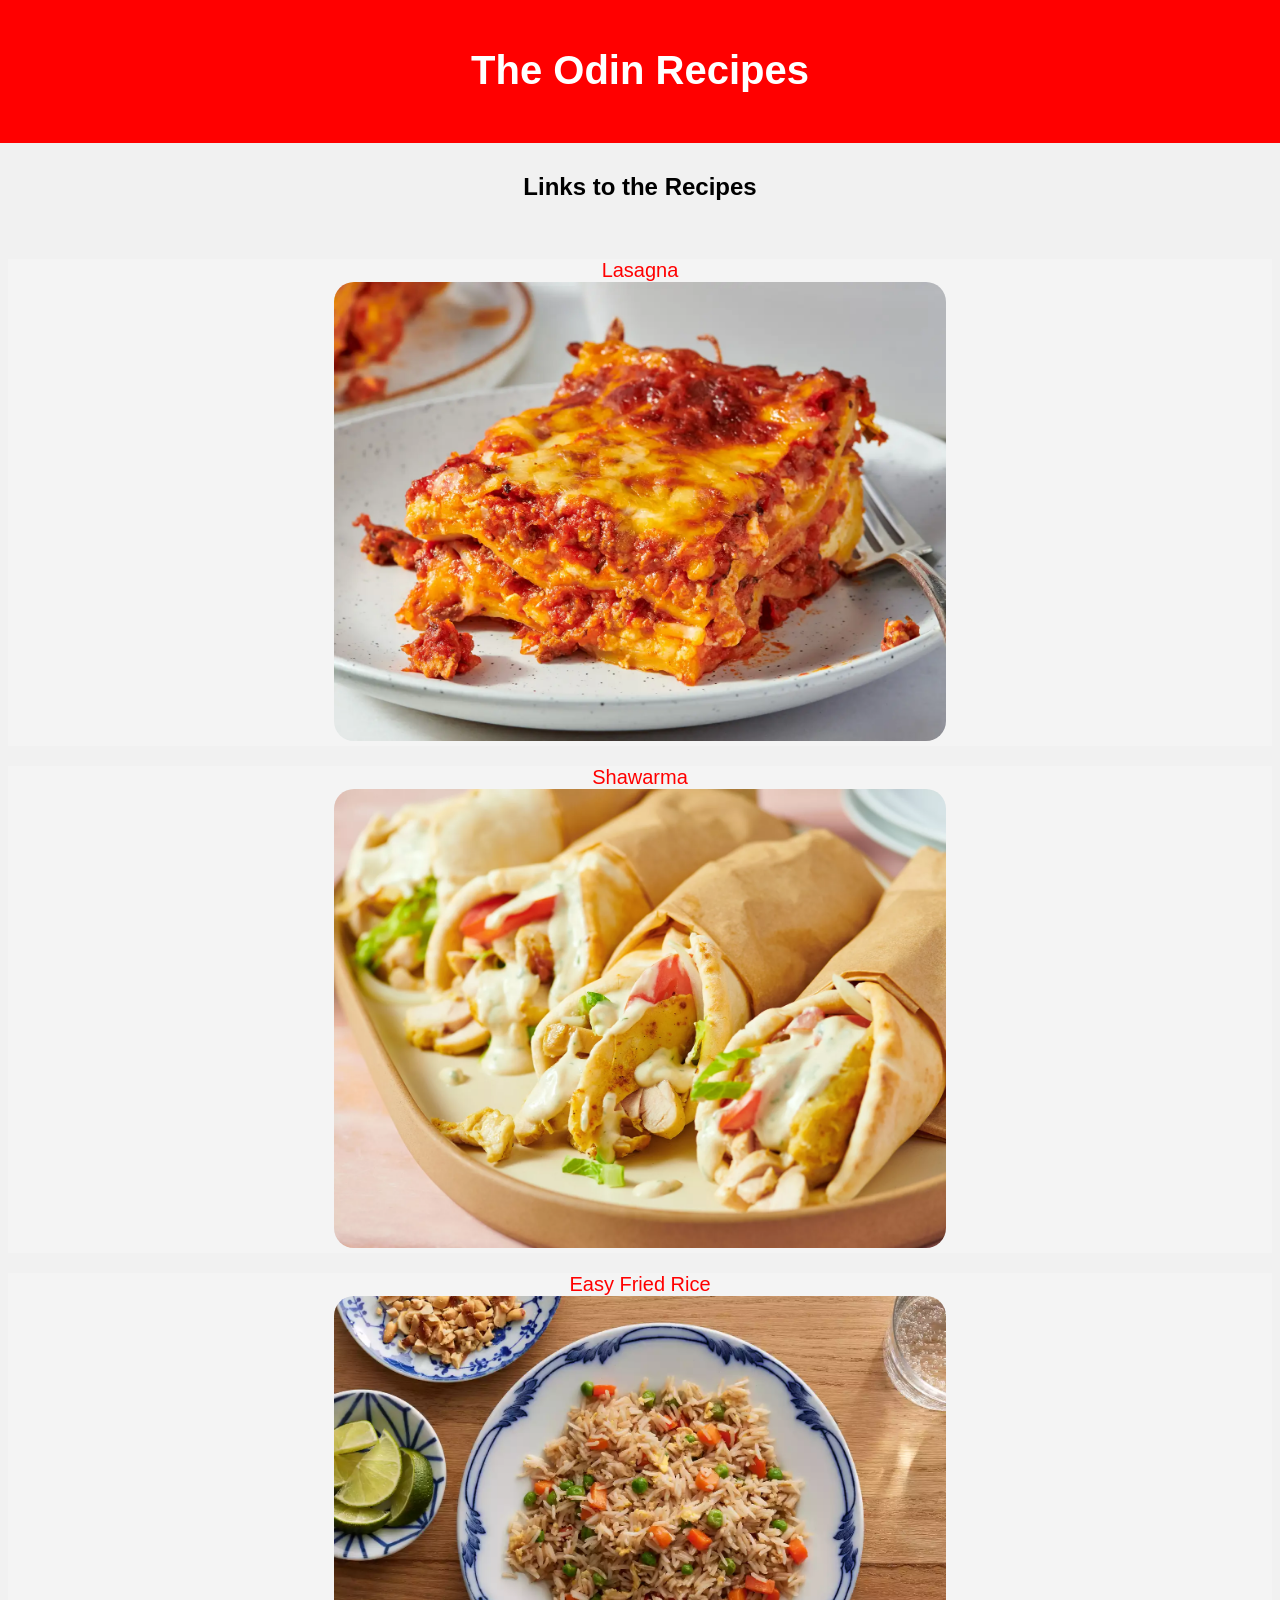
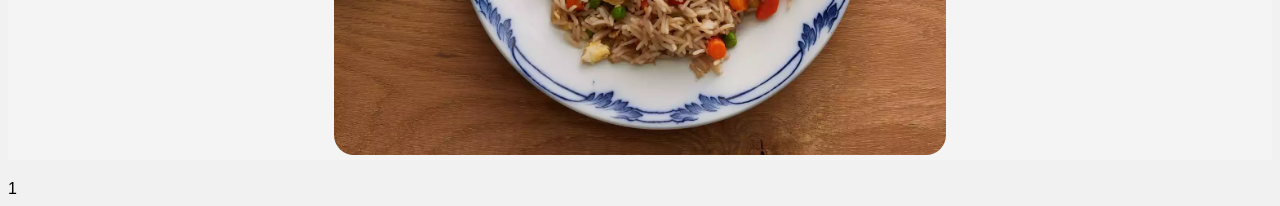
<file: Project:Recipes/index.html>
<!doctype html>
<html lang="en">

<head>
  <meta charset="UTF-8" />
  <meta name="viewport" content="width=device-width, initial-scale=1.0" />
  <title>Recipes</title>
  <link rel="stylesheet" href="/Project:Recipes/style.css" />
</head>

<body>
  <h1>The Odin Recipes</h1>
  <h2>Links to the Recipes</h2>
  <ul>
    <div class="Recipes" id="lasagna">
      <li><a href="lasagna.html">Lasagna</a></li>
      <a href="lasagna.html"><img src="./Lasagna/10.png" alt="image of lasagna"></a>
    </div>
    <div class="Recipes" id="shawarma">
      <li><a href="shawarma.html">Shawarma</a></li>
      <a href="shawarma.html"><img src="./Shawarma/7.png" alt="shawarma"></a>
    </div>
    <div class="Recipes" id="friedrice">
      <li><a href="friedrice.html">Easy Fried Rice</a></li>
      <a href="friedrice.html"><img src="./Fried Rice/5.png" alt=""></a>
    </div>
  </ul>
</body>

1

</html>
</file>
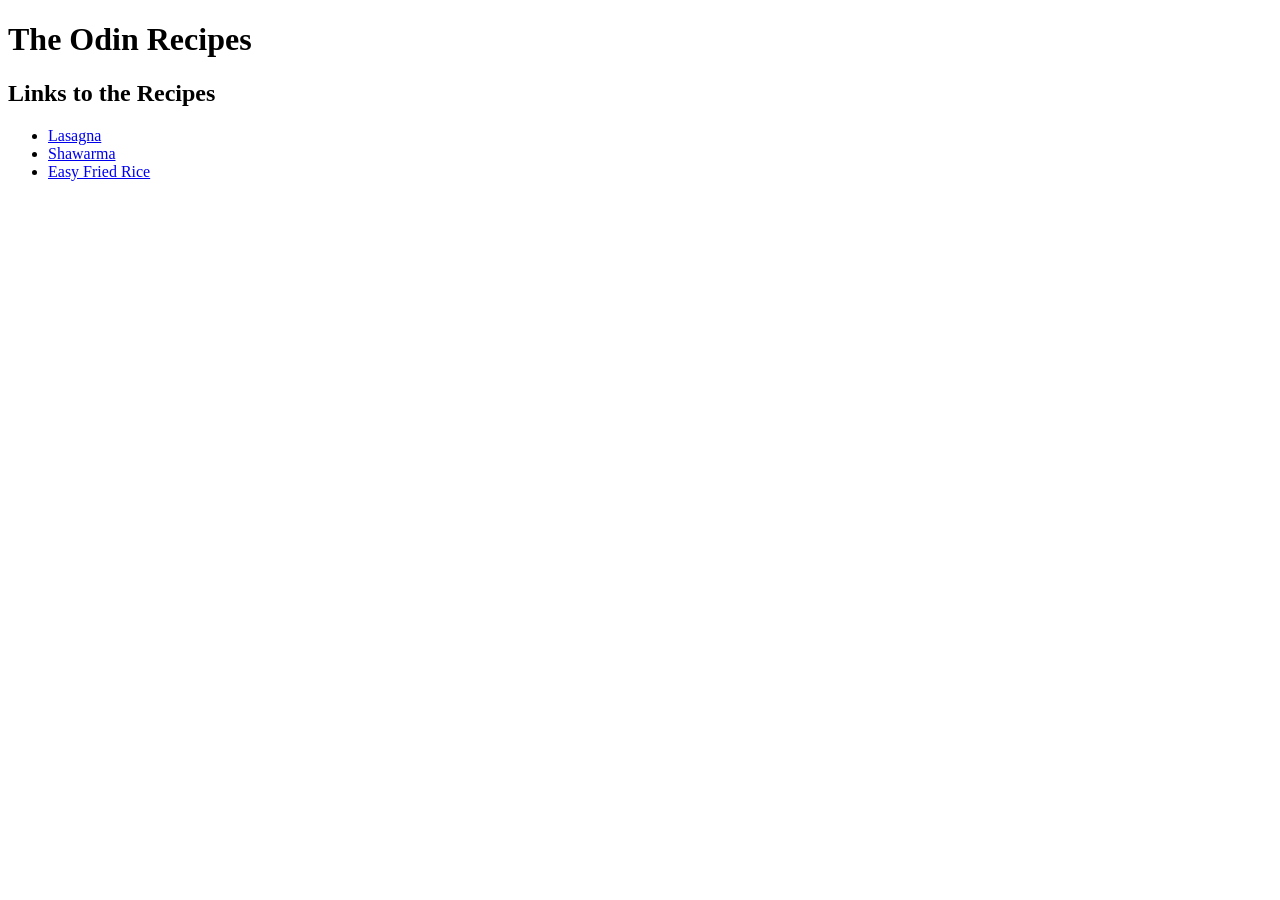
<file: Project-1/Project:Recipes/index.html>
<!doctype html>
<html lang="en">
  <head>
    <meta charset="UTF-8" />
    <meta name="viewport" content="width=device-width, initial-scale=1.0" />
    <title>Recipes</title>
  </head>
  <body>
    <h1>The Odin Recipes</h1>
    <h2>Links to the Recipes</h2>
    <ul>
      <li><a href="lasagna.html">Lasagna</a></li>
      <li><a href="shawarma.html">Shawarma</a></li>
      <li><a href="friedrice.html">Easy Fried Rice</a></li>
    </ul>
  </body>
</html>
</file>
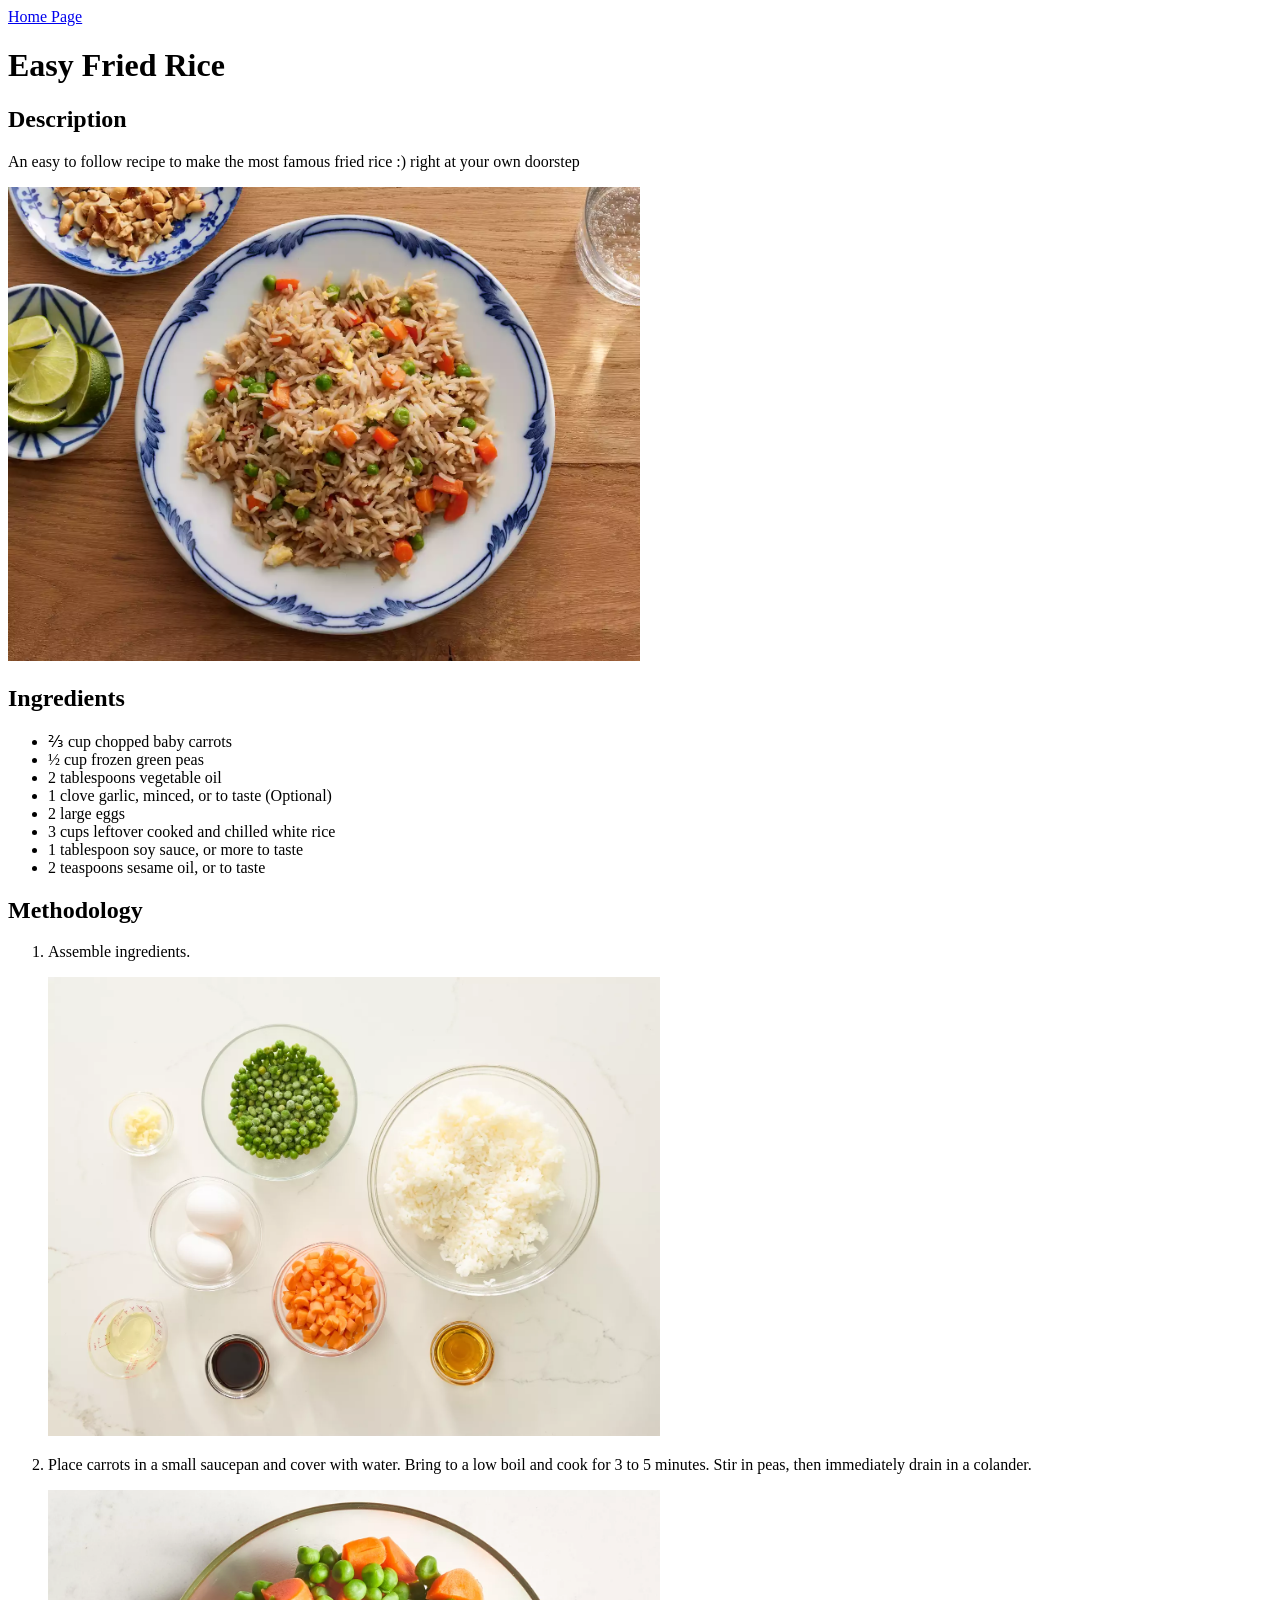
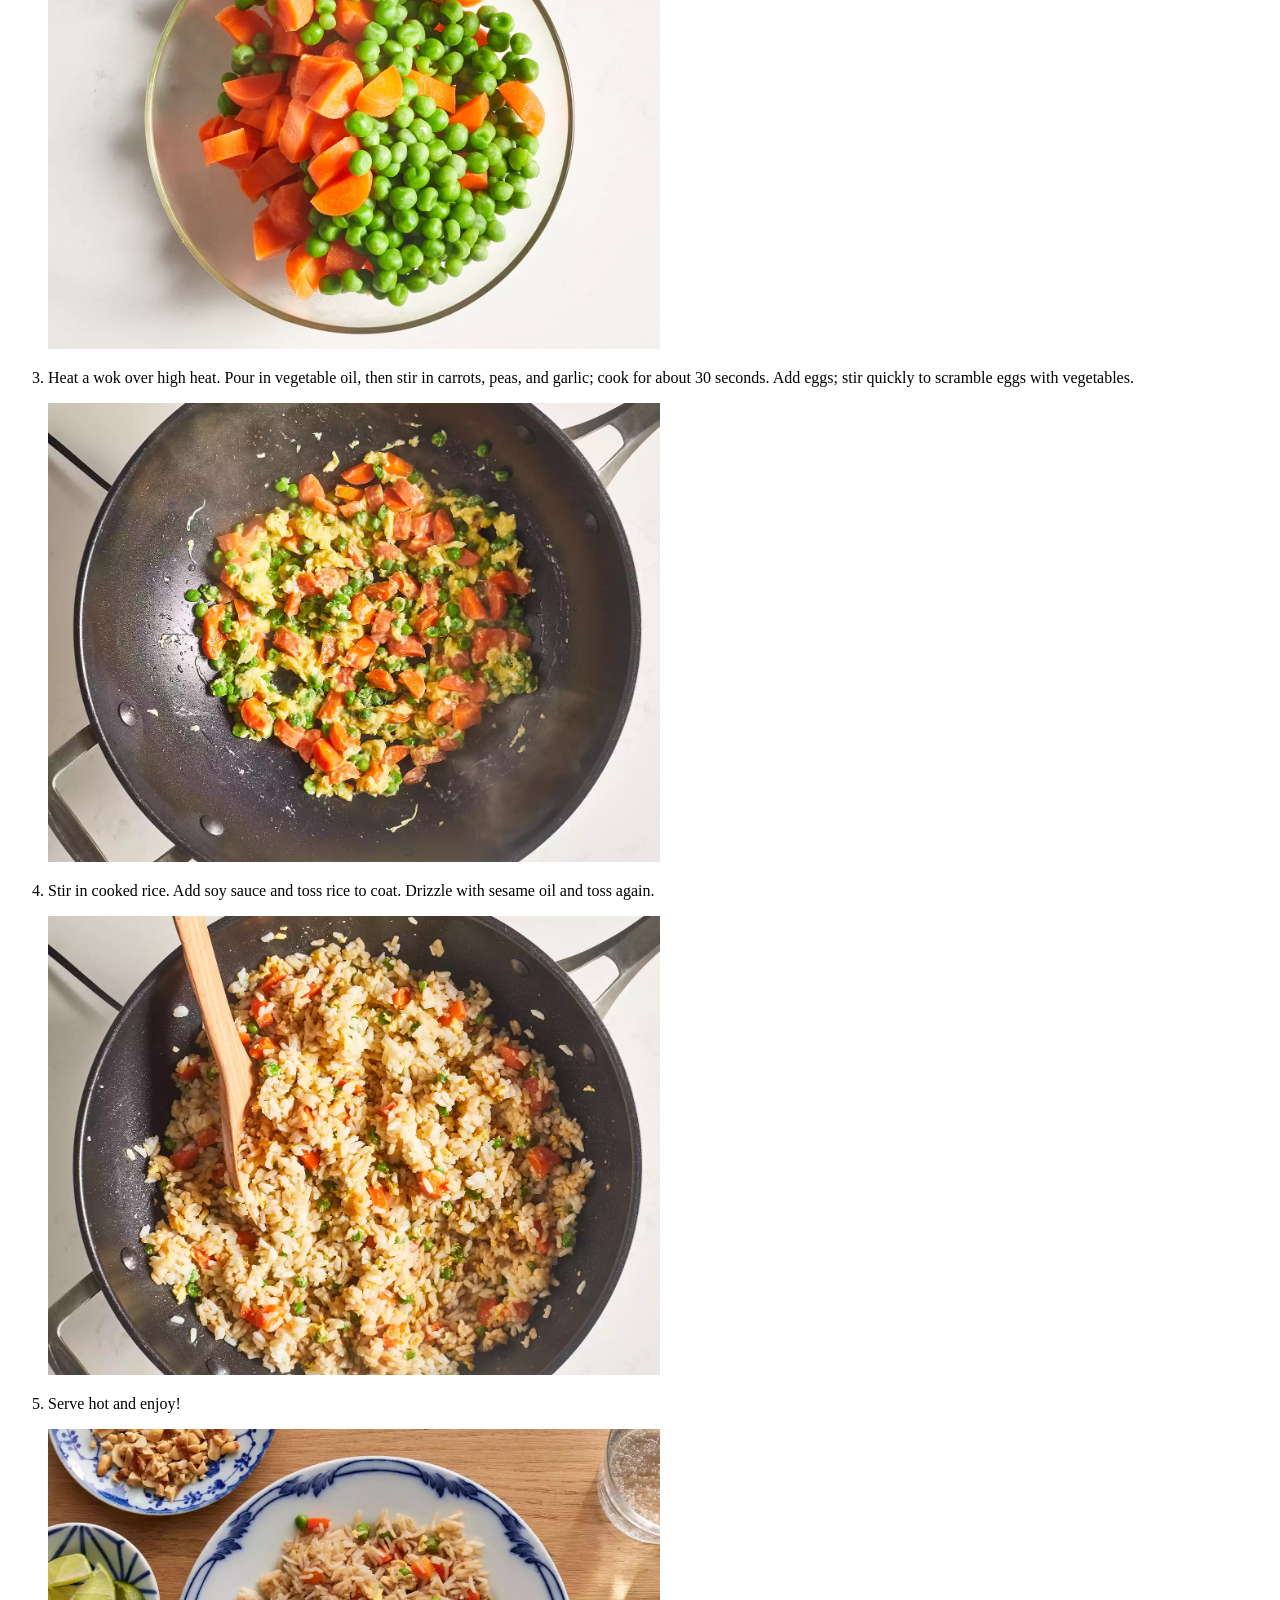
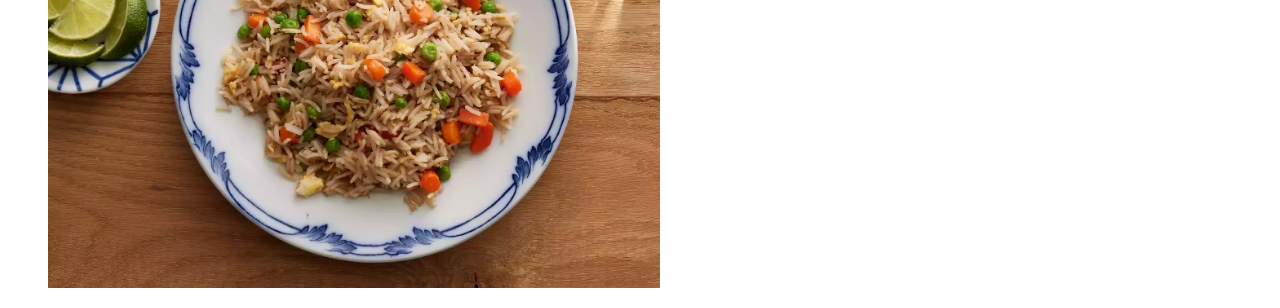
<file: Project:Recipes/friedrice.html>
<!doctype html>
<html lang="en">
  <head>
    <meta charset="UTF-8" />
    <meta name="viewport" content="width=device-width, initial-scale=1.0" />
    <title>Easy Fried Rice</title>
  </head>
  <body>
    <a href="index.html">Home Page</a>
    <h1>Easy Fried Rice</h1>
    <h2>Description</h2>
    <p>
      An easy to follow recipe to make the most famous fried rice :) right at
      your own doorstep
    </p>
    <img src="Fried Rice/5.png" alt="fried rice in a plate" width="50%" />
    <h2>Ingredients</h2>
    <ul>
      <li>⅔ cup chopped baby carrots</li>
      <li>½ cup frozen green peas</li>
      <li>2 tablespoons vegetable oil</li>
      <li>1 clove garlic, minced, or to taste (Optional)</li>
      <li>2 large eggs</li>
      <li>3 cups leftover cooked and chilled white rice</li>
      <li>1 tablespoon soy sauce, or more to taste</li>
      <li>2 teaspoons sesame oil, or to taste</li>
    </ul>
    <h2>Methodology</h2>
    <ol>
      <li>
        <p>Assemble ingredients.</p>
        <img
          src="Fried Rice/1.png"
          alt="ingredients of fired rice"
          width="50%"
        />
      </li>
      <li>
        <p>
          Place carrots in a small saucepan and cover with water. Bring to a low
          boil and cook for 3 to 5 minutes. Stir in peas, then immediately drain
          in a colander.
        </p>
        <img src="Fried Rice/2.png" alt="vegetables in a bowl" width="50%" />
      </li>
      <li>
        <p>
          Heat a wok over high heat. Pour in vegetable oil, then stir in
          carrots, peas, and garlic; cook for about 30 seconds. Add eggs; stir
          quickly to scramble eggs with vegetables.
        </p>
        <img src="Fried Rice/3.png" alt="vegetables in wok" width="50%" />
      </li>
      <li>
        <p>
          Stir in cooked rice. Add soy sauce and toss rice to coat. Drizzle with
          sesame oil and toss again.
        </p>
        <img src="Fried Rice/4.png" alt="rice in wok" width="50%" />
      </li>
      <li>
        <p>Serve hot and enjoy!</p>
        <img src="Fried Rice/5.png" alt="fired rice" width="50%" />
      </li>
    </ol>
  </body>
</html>
</file>
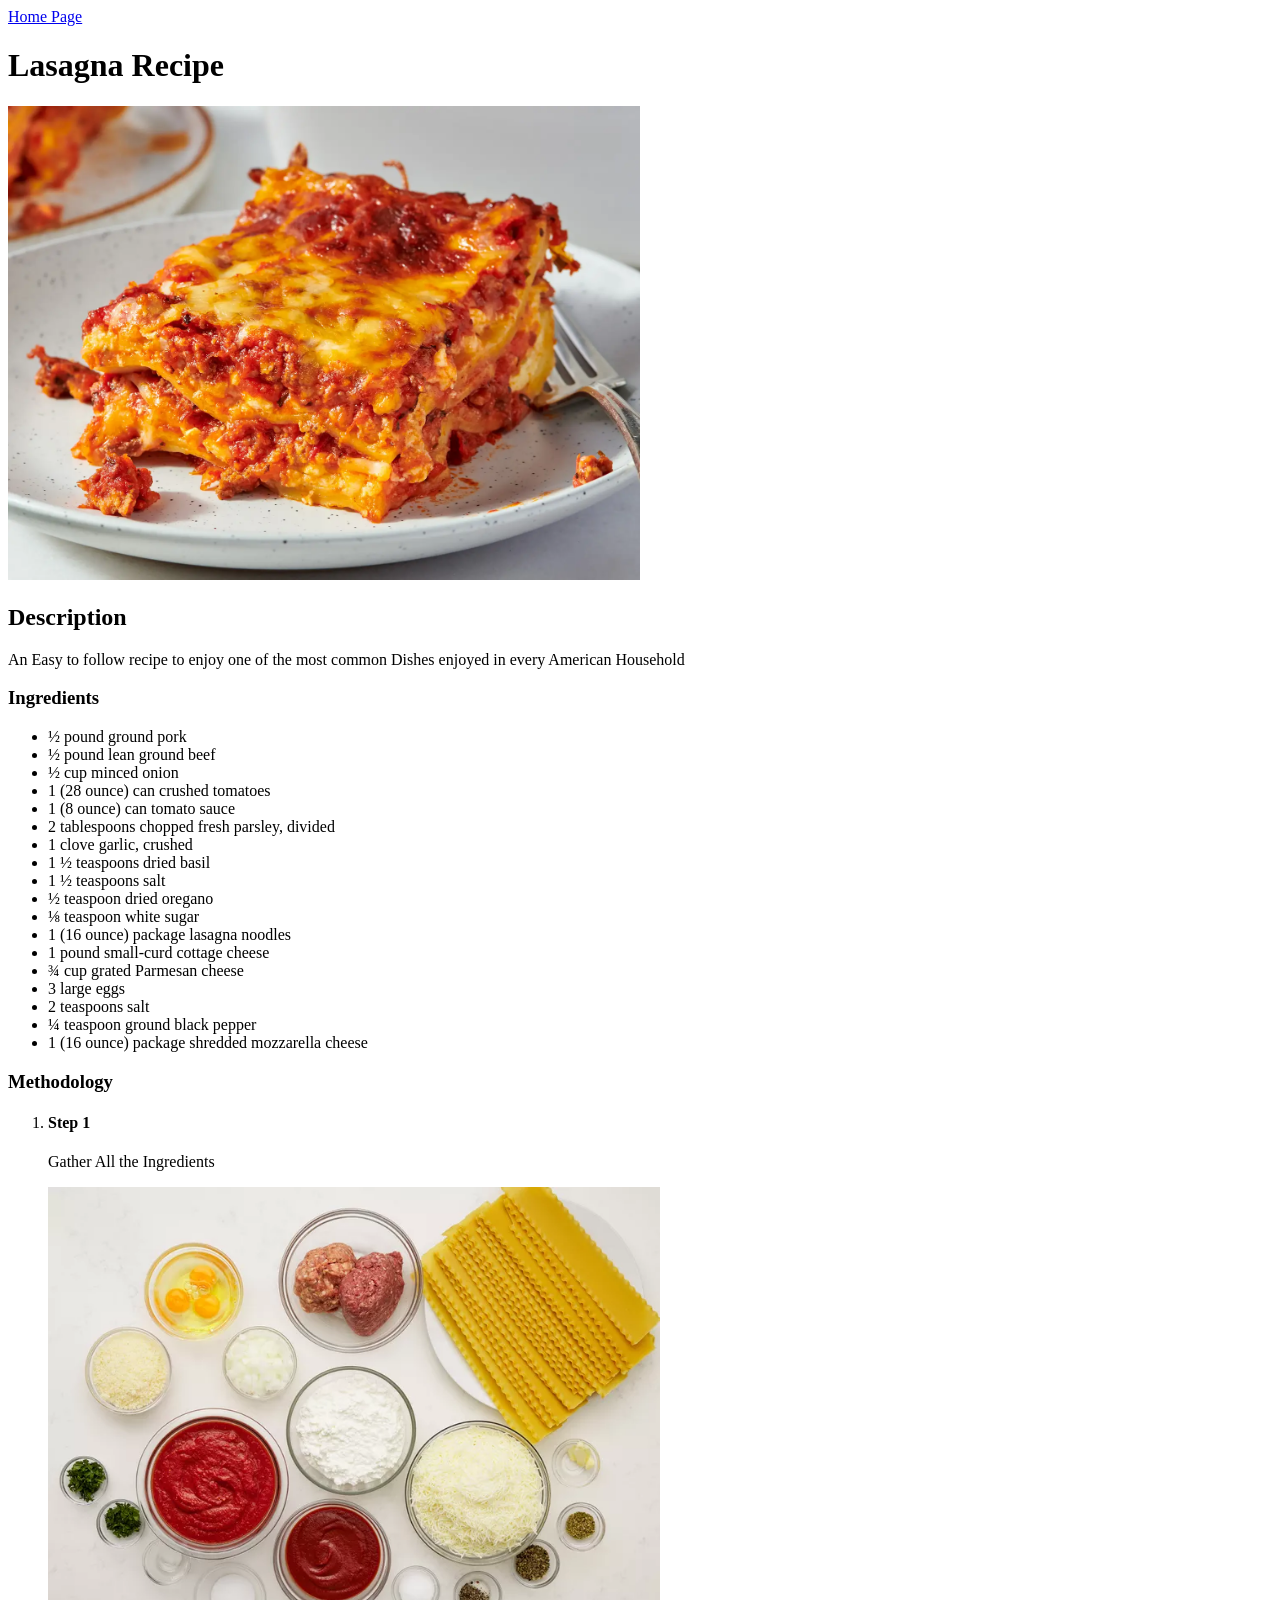
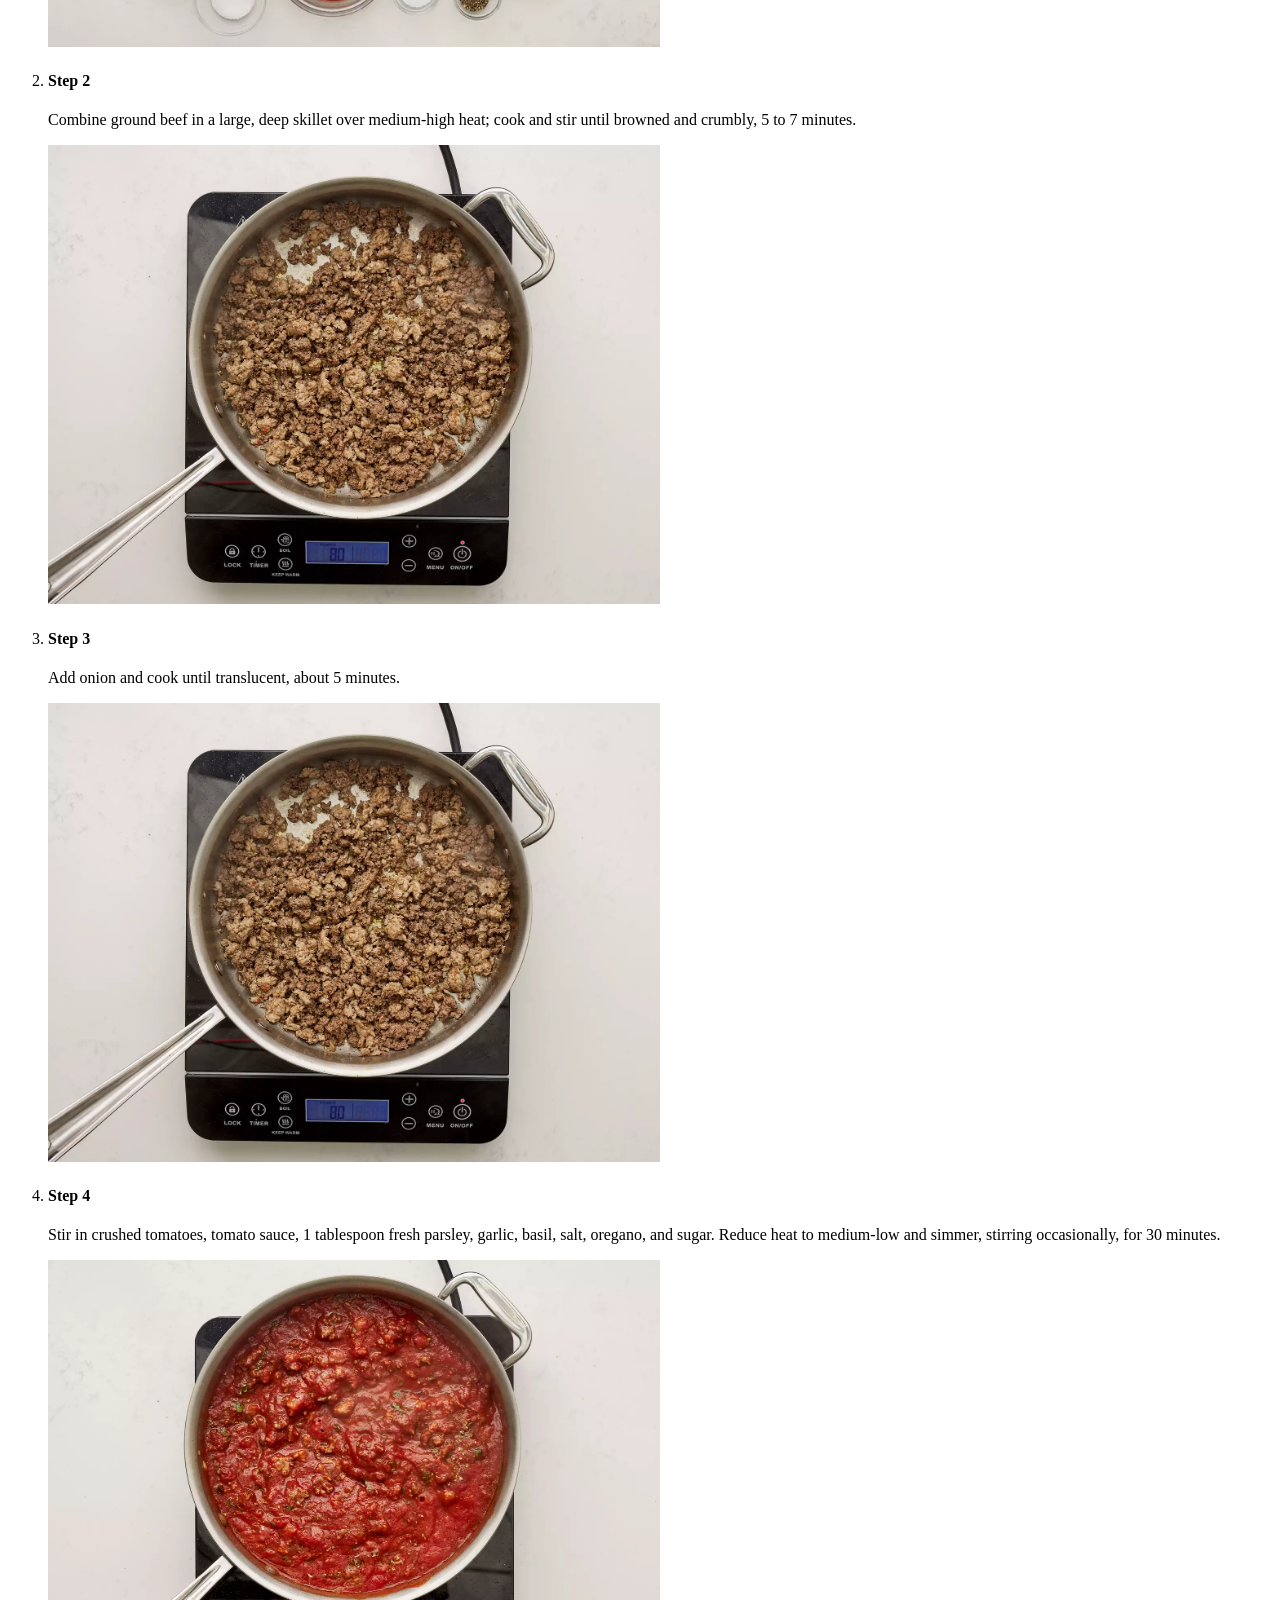
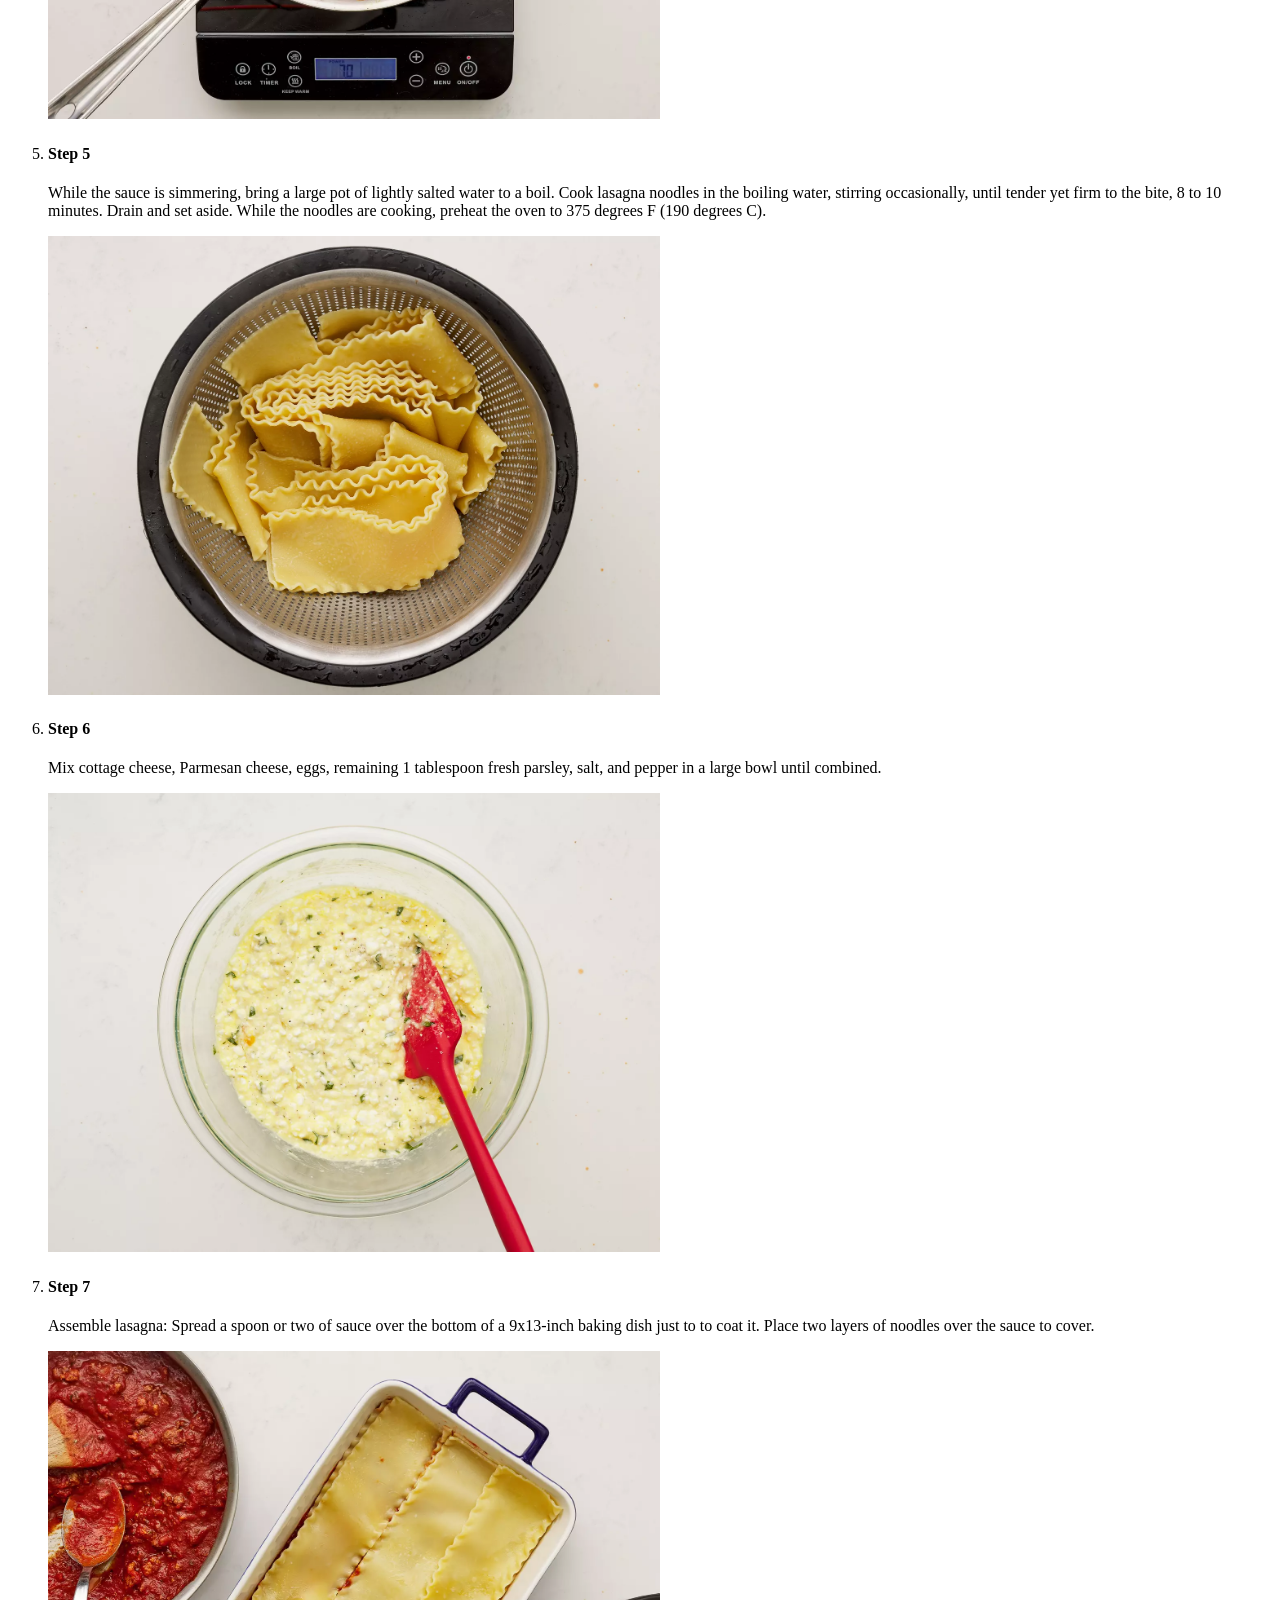
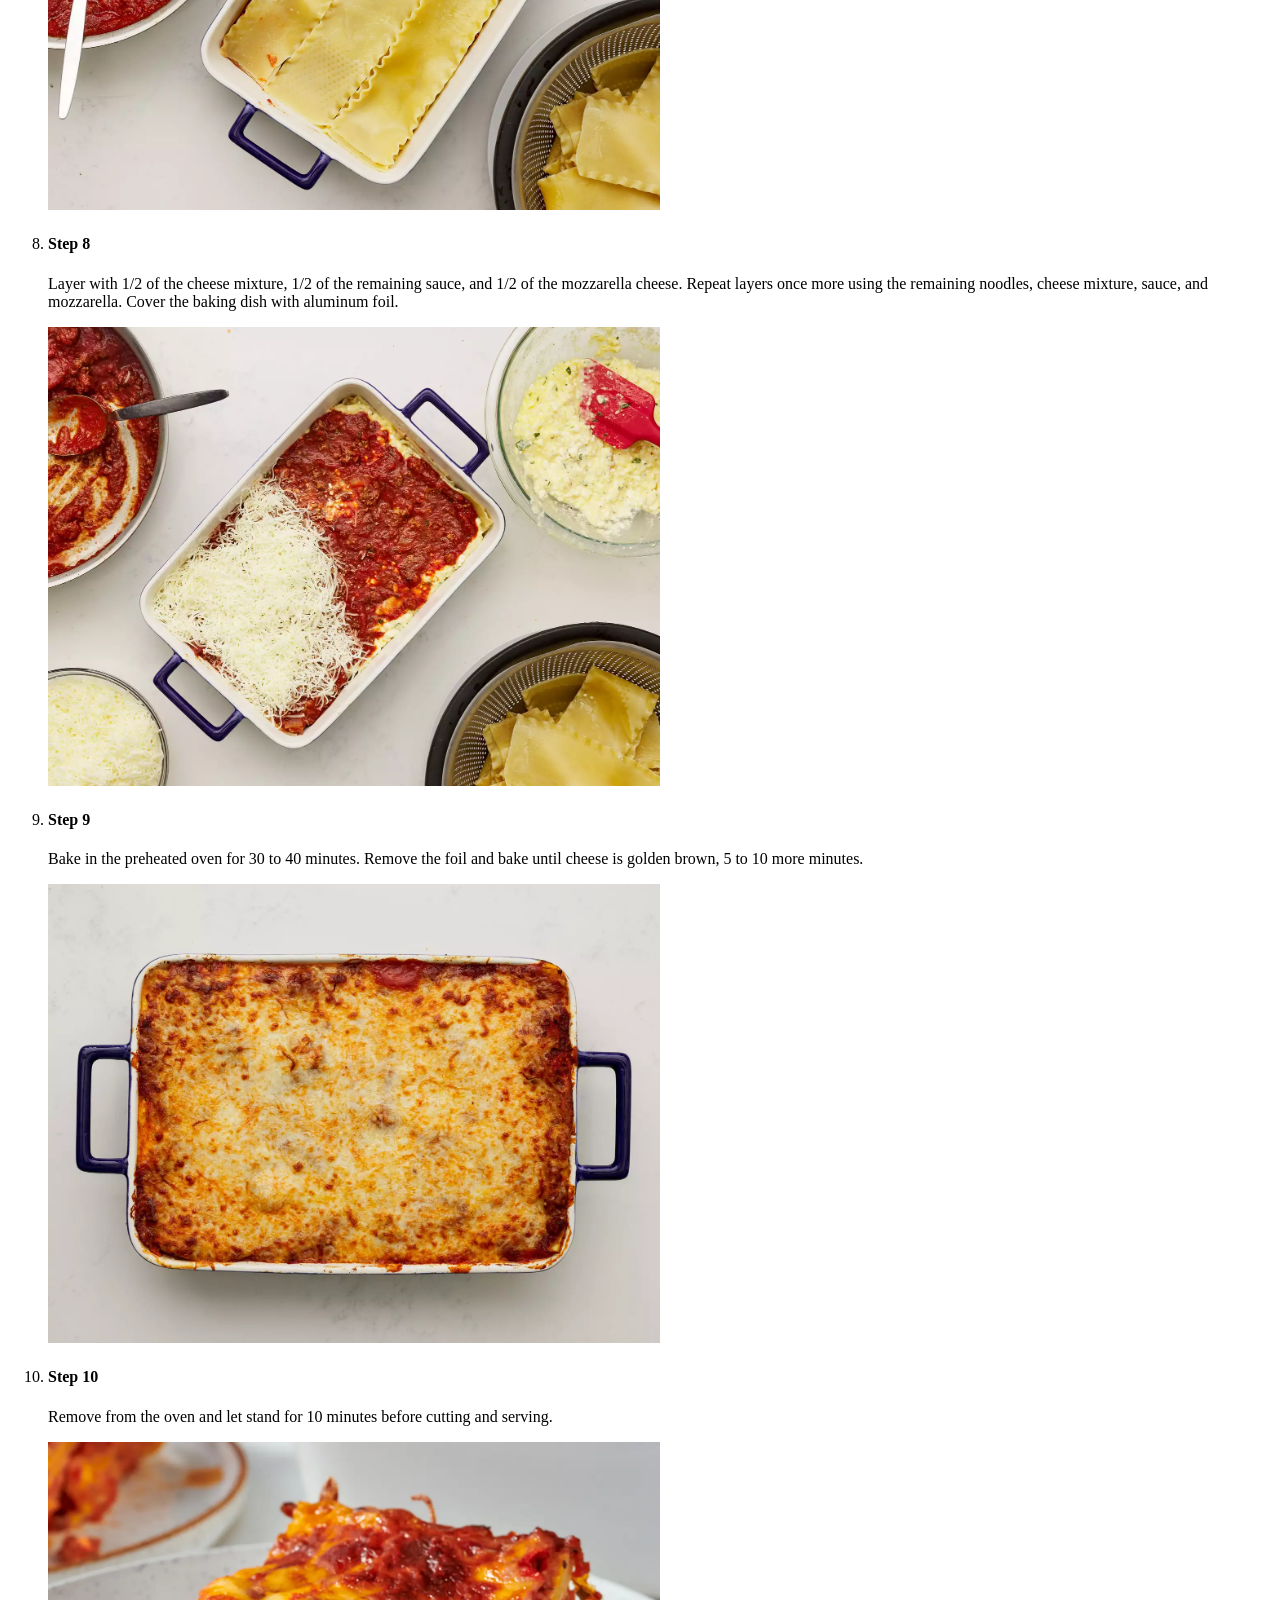
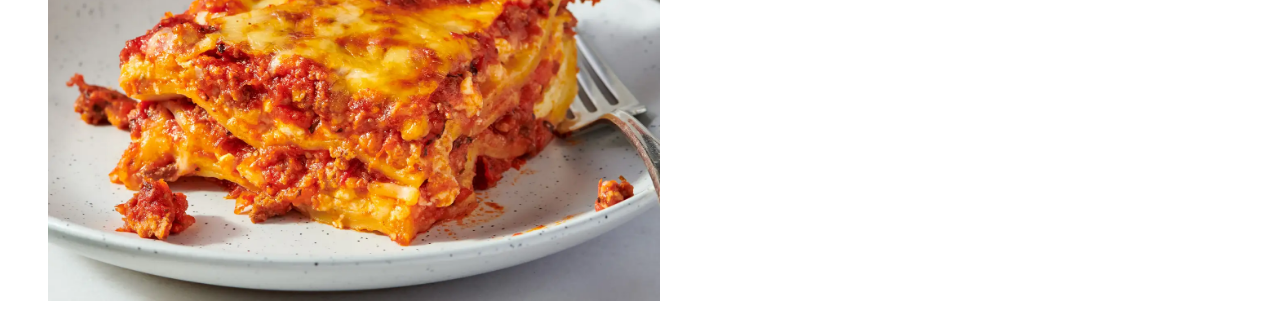
<file: Project:Recipes/lasagna.html>
<!doctype html>
<html lang="en">
  <head>
    <meta charset="UTF-8" />
    <meta name="viewport" content="width=device-width, initial-scale=1.0" />
    <title>Lasagna</title>
  </head>
  <body>
    <a href="./index.html">Home Page</a>
    <h1>Lasagna Recipe</h1>
    <img src="Lasagna/10.png" alt="Finished Dish" width="50%" />
    <h2>Description</h2>
    <p>
      An Easy to follow recipe to enjoy one of the most common Dishes enjoyed in
      every American Household
    </p>
    <h3>Ingredients</h3>
    <ul>
      <li>½ pound ground pork</li>
      <li>½ pound lean ground beef</li>
      <li>½ cup minced onion</li>
      <li>1 (28 ounce) can crushed tomatoes</li>
      <li>1 (8 ounce) can tomato sauce</li>
      <li>2 tablespoons chopped fresh parsley, divided</li>
      <li>1 clove garlic, crushed</li>
      <li>1 ½ teaspoons dried basil</li>
      <li>1 ½ teaspoons salt</li>
      <li>½ teaspoon dried oregano</li>
      <li>⅛ teaspoon white sugar</li>
      <li>1 (16 ounce) package lasagna noodles</li>
      <li>1 pound small-curd cottage cheese</li>
      <li>¾ cup grated Parmesan cheese</li>
      <li>3 large eggs</li>
      <li>2 teaspoons salt</li>
      <li>¼ teaspoon ground black pepper</li>
      <li>1 (16 ounce) package shredded mozzarella cheese</li>
    </ul>
    <h3>Methodology</h3>
    <ol>
      <li>
        <h4>Step 1</h4>
        <p>Gather All the Ingredients</p>
        <img src="Lasagna/1.png" alt="img of the Ingredients" width="50%" />
      </li>
      <li>
        <h4>Step 2</h4>
        <p>
          Combine ground beef in a large, deep skillet over medium-high heat;
          cook and stir until browned and crumbly, 5 to 7 minutes.
        </p>
        <img src="Lasagna/2.png" alt="Image of beef in a pan" width="50%" />
      </li>
      <li>
        <h4>Step 3</h4>
        <p>Add onion and cook until translucent, about 5 minutes.</p>
        <img
          src="Lasagna/3.png"
          alt="Image of Onions in ground Beef"
          width="50%"
        />
      </li>
      <li>
        <h4>Step 4</h4>
        <p>
          Stir in crushed tomatoes, tomato sauce, 1 tablespoon fresh parsley,
          garlic, basil, salt, oregano, and sugar. Reduce heat to medium-low and
          simmer, stirring occasionally, for 30 minutes.
        </p>
        <img
          src="Lasagna/4.png"
          alt="Image of ground Beef in tomato Sauce"
          width="50%"
        />
      </li>
      <li>
        <h4>Step 5</h4>
        <p>
          While the sauce is simmering, bring a large pot of lightly salted
          water to a boil. Cook lasagna noodles in the boiling water, stirring
          occasionally, until tender yet firm to the bite, 8 to 10 minutes.
          Drain and set aside. While the noodles are cooking, preheat the oven
          to 375 degrees F (190 degrees C).
        </p>
        <img
          src="Lasagna/5.png"
          alt="Image of boiled lasagna noodles"
          width="50%"
        />
      </li>
      <li>
        <h4>Step 6</h4>
        <p>
          Mix cottage cheese, Parmesan cheese, eggs, remaining 1 tablespoon
          fresh parsley, salt, and pepper in a large bowl until combined.
        </p>
        <img
          src="Lasagna/6.png"
          alt="Image of diffent cheese in a bowl"
          width="50%"
        />
      </li>
      <li>
        <h4>Step 7</h4>
        <p>
          Assemble lasagna: Spread a spoon or two of sauce over the bottom of a
          9x13-inch baking dish just to to coat it. Place two layers of noodles
          over the sauce to cover.
        </p>
        <img
          src="Lasagna/7.png"
          alt="Image of lasagna noodles in  a bowl"
          width="50%"
        />
      </li>
      <li>
        <h4>Step 8</h4>
        <p>
          Layer with 1/2 of the cheese mixture, 1/2 of the remaining sauce, and
          1/2 of the mozzarella cheese. Repeat layers once more using the
          remaining noodles, cheese mixture, sauce, and mozzarella. Cover the
          baking dish with aluminum foil.
        </p>
        <img
          src="Lasagna/8.png"
          alt="Image of layer of sauce and cheese"
          width="50%"
        />
      </li>
      <li>
        <h4>Step 9</h4>
        <p>
          Bake in the preheated oven for 30 to 40 minutes. Remove the foil and
          bake until cheese is golden brown, 5 to 10 more minutes.
        </p>
        <img src="Lasagna/9.png" alt="Image of baked Lasagna" width="50%" />
      </li>
      <li>
        <h4>Step 10</h4>
        <p>
          Remove from the oven and let stand for 10 minutes before cutting and
          serving.
        </p>
        <img
          src="Lasagna/10.png"
          alt="Image of cut slice of lasagna"
          width="50%"
        />
      </li>
    </ol>
  </body>
</html>
</file>
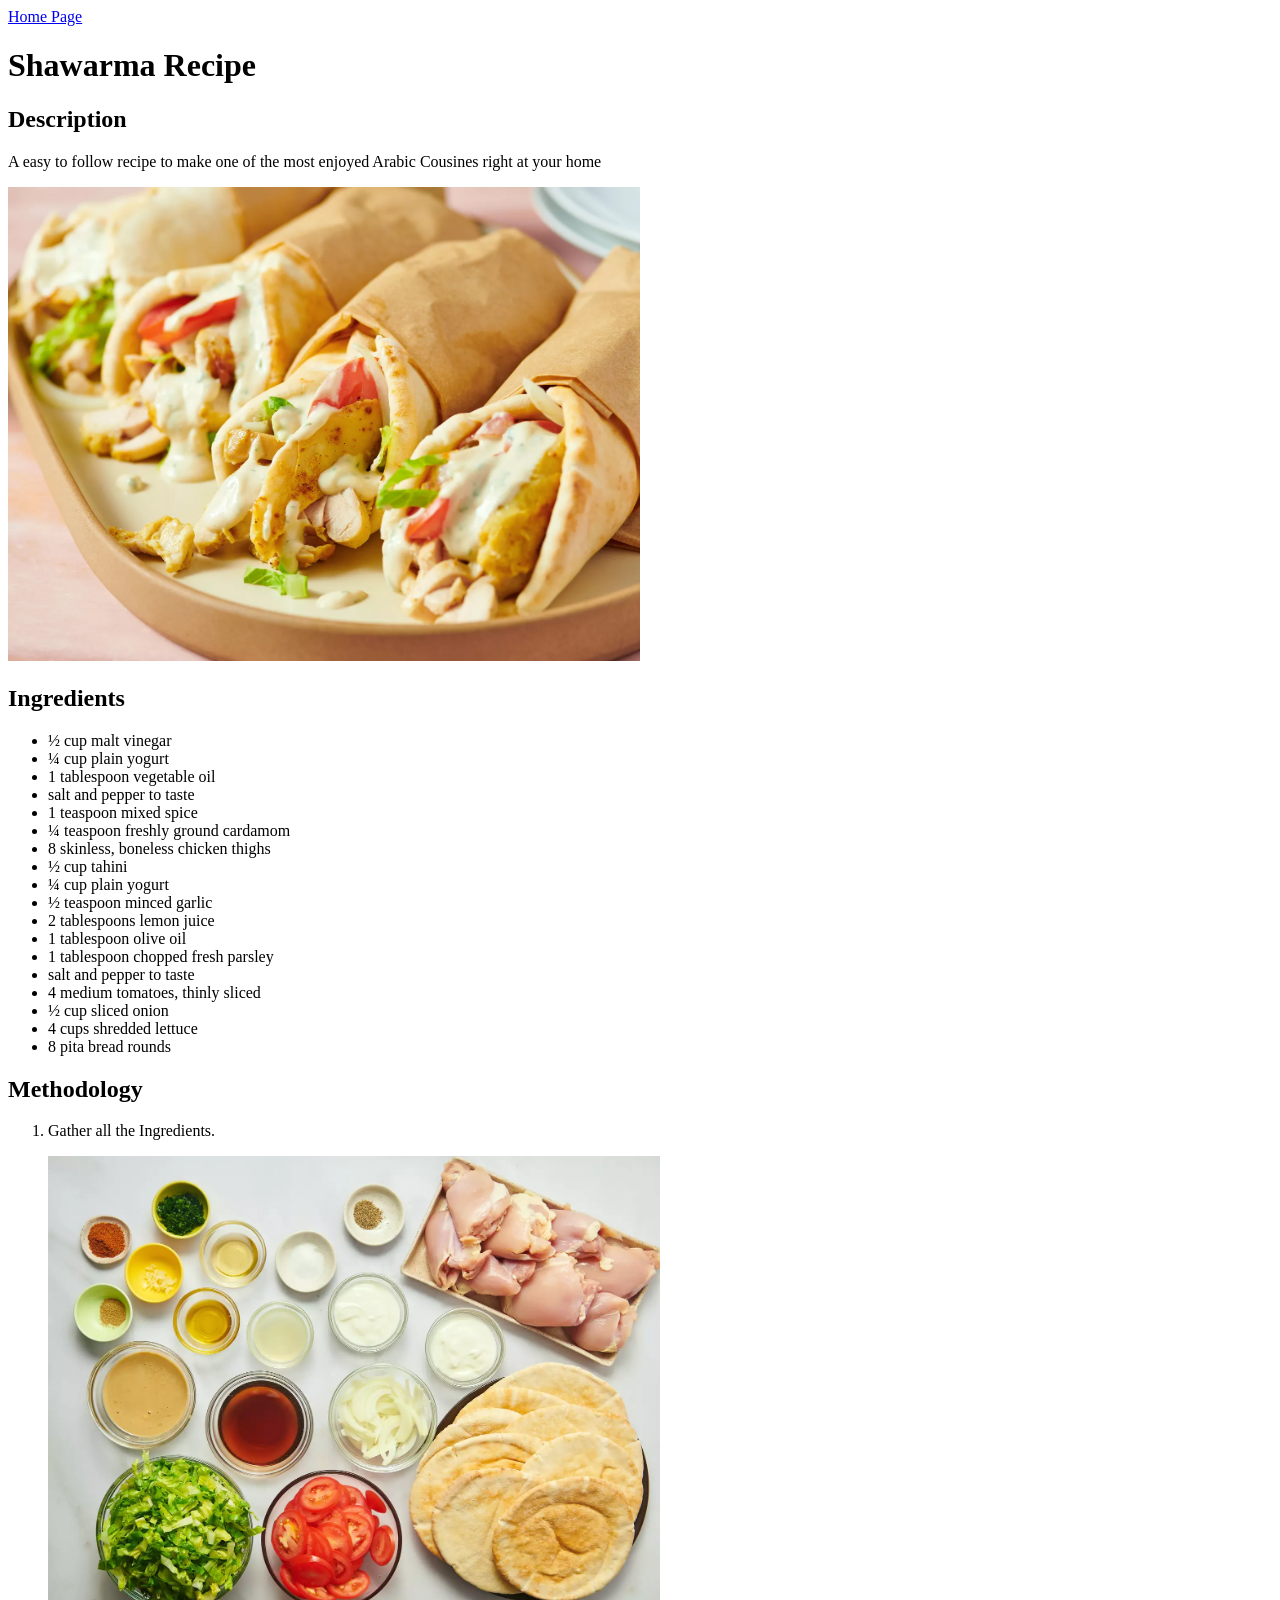
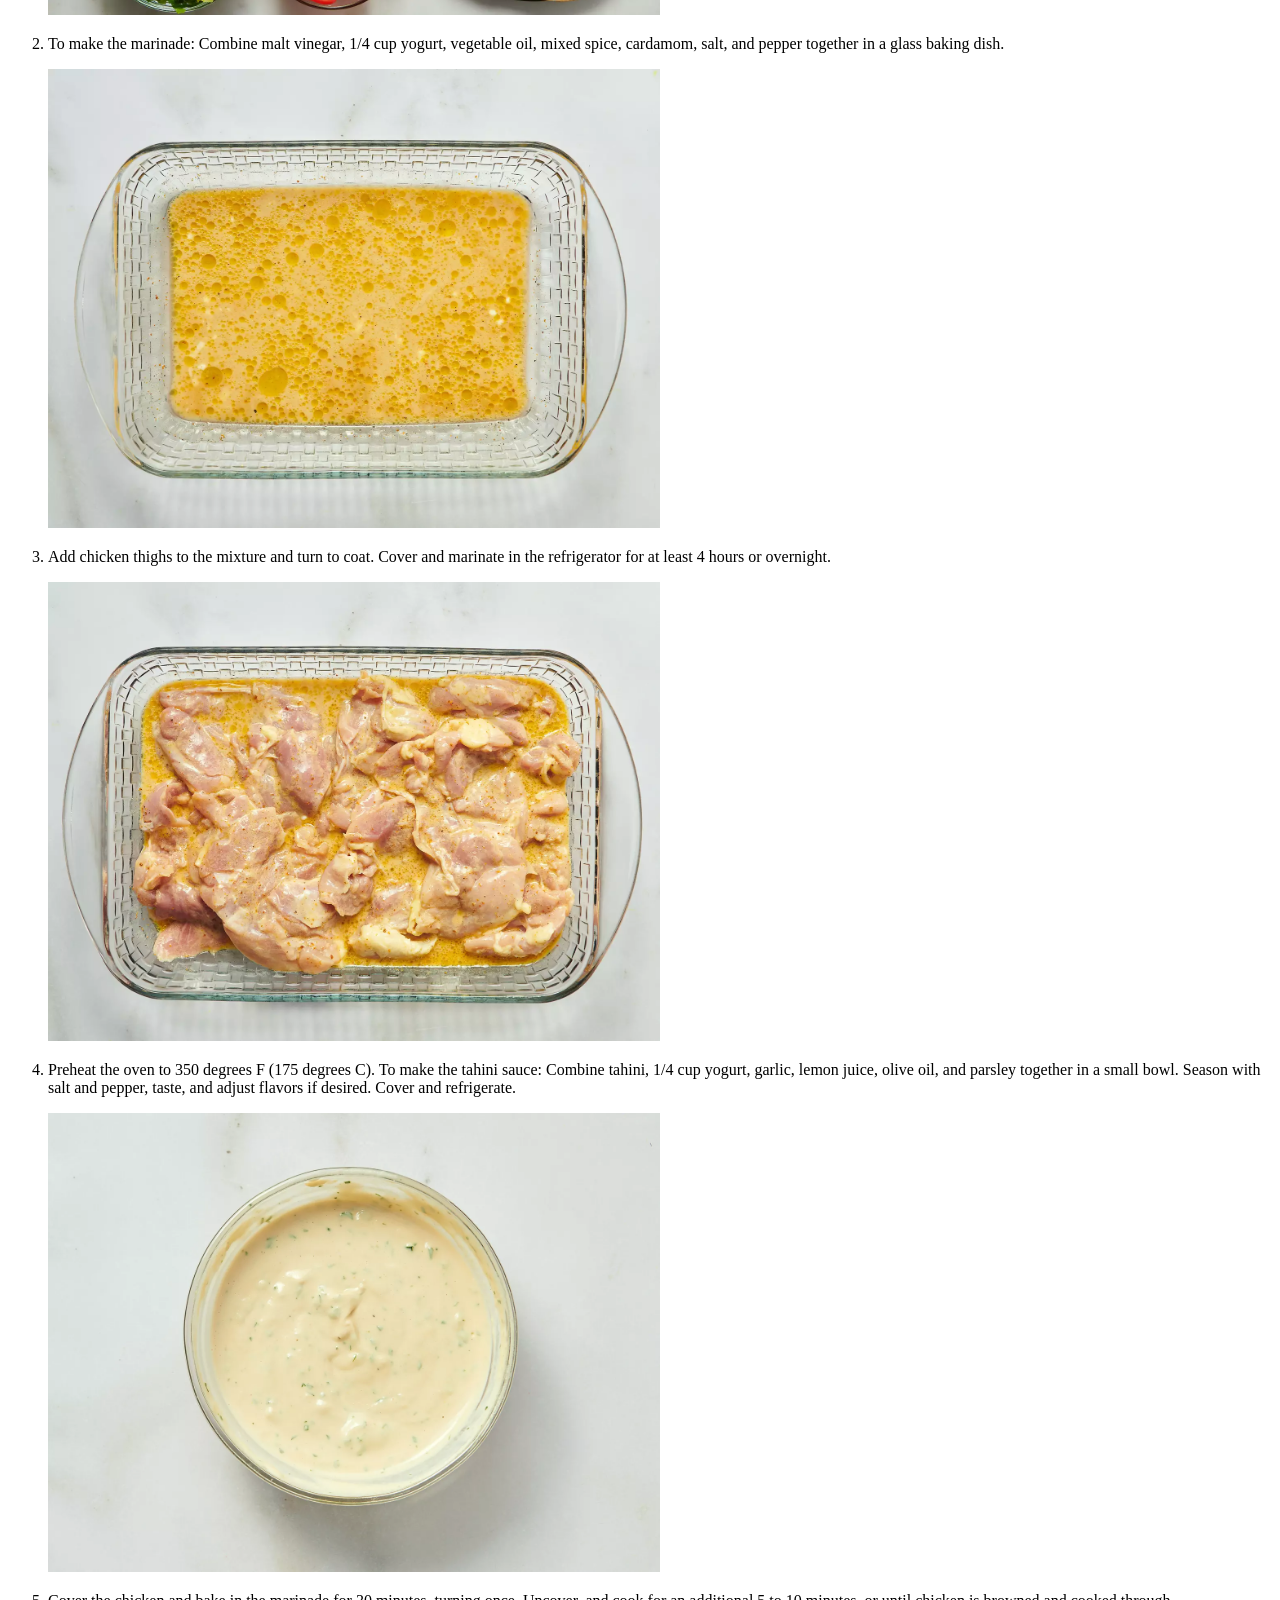
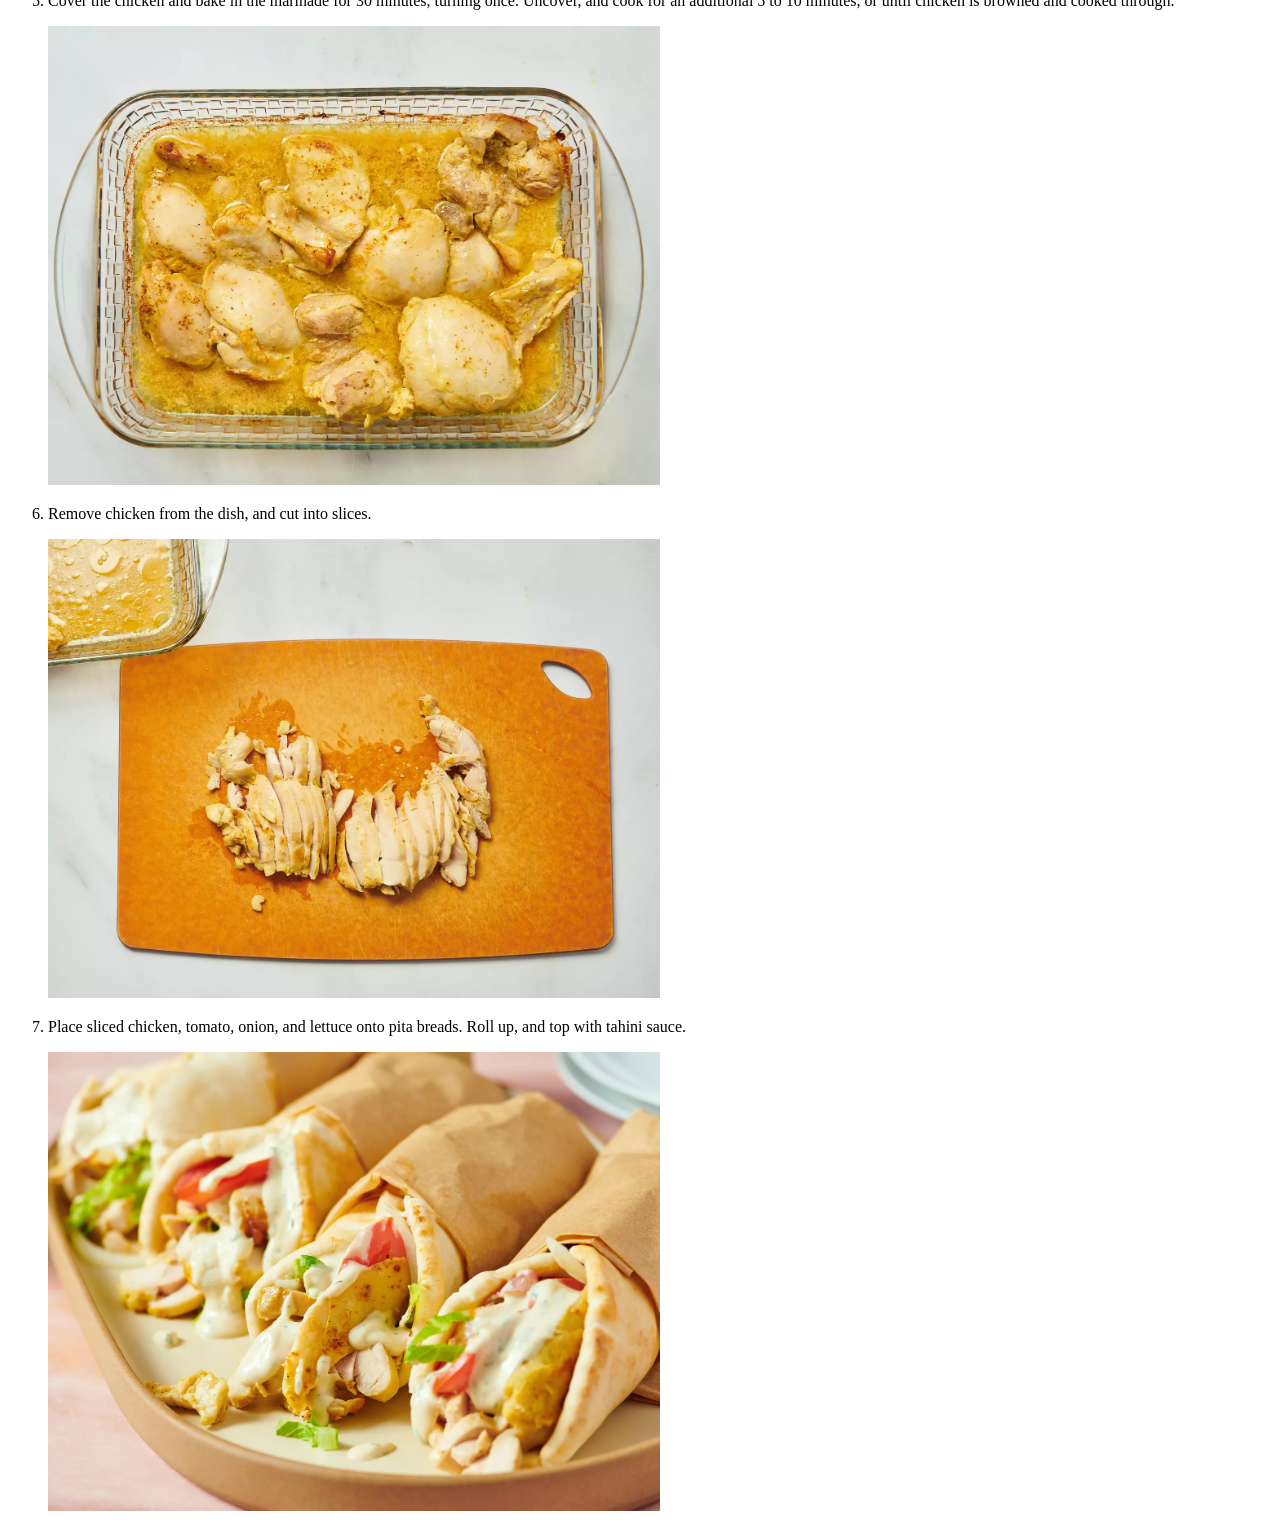
<file: Project:Recipes/shawarma.html>
<!doctype html>
<html lang="en">
  <head>
    <meta charset="UTF-8" />
    <meta name="viewport" content="width=device-width, initial-scale=1.0" />
    <title>Shawarma</title>
  </head>
  <body>
    <a href="index.html">Home Page</a>
    <h1>Shawarma Recipe</h1>
    <h2>Description</h2>
    <p>
      A easy to follow recipe to make one of the most enjoyed Arabic Cousines
      right at your home
    </p>
    <img
      src="Shawarma/7.png"
      alt="image of shawarma"
      width="50%"
      height="50%"
    />
    <h2>Ingredients</h2>
    <ul>
      <li>½ cup malt vinegar</li>
      <li>¼ cup plain yogurt</li>
      <li>1 tablespoon vegetable oil</li>
      <li>salt and pepper to taste</li>
      <li>1 teaspoon mixed spice</li>
      <li>¼ teaspoon freshly ground cardamom</li>
      <li>8 skinless, boneless chicken thighs</li>
      <li>½ cup tahini</li>
      <li>¼ cup plain yogurt</li>
      <li>½ teaspoon minced garlic</li>
      <li>2 tablespoons lemon juice</li>
      <li>1 tablespoon olive oil</li>
      <li>1 tablespoon chopped fresh parsley</li>
      <li>salt and pepper to taste</li>
      <li>4 medium tomatoes, thinly sliced</li>
      <li>½ cup sliced onion</li>
      <li>4 cups shredded lettuce</li>
      <li>8 pita bread rounds</li>
    </ul>
    <h2>Methodology</h2>
    <ol>
      <li>
        <p>Gather all the Ingredients.</p>
        <img src="Shawarma/1.png" alt="Ingredients" width="50%" />
      </li>
      <li>
        <p>
          To make the marinade: Combine malt vinegar, 1/4 cup yogurt, vegetable
          oil, mixed spice, cardamom, salt, and pepper together in a glass
          baking dish.
        </p>
        <img src="Shawarma/2.png" alt="Marinade in a bowl" width="50%" />
      </li>
      <li>
        <p>
          Add chicken thighs to the mixture and turn to coat. Cover and marinate
          in the refrigerator for at least 4 hours or overnight.
        </p>
        <img src="Shawarma/3.png" alt="chicken in marinade" width="50%" />
      </li>
      <li>
        <p>
          Preheat the oven to 350 degrees F (175 degrees C). To make the tahini
          sauce: Combine tahini, 1/4 cup yogurt, garlic, lemon juice, olive oil,
          and parsley together in a small bowl. Season with salt and pepper,
          taste, and adjust flavors if desired. Cover and refrigerate.
        </p>
        <img src="Shawarma/4.png" alt="Tahini in a bowl" width="50%" />
      </li>
      <li>
        <p>
          Cover the chicken and bake in the marinade for 30 minutes, turning
          once. Uncover, and cook for an additional 5 to 10 minutes, or until
          chicken is browned and cooked through.
        </p>
        <img
          src="Shawarma/5.png"
          alt="Cooked chicken in marinade"
          width="50%"
        />
      </li>

      <li>
        <p>Remove chicken from the dish, and cut into slices.</p>
        <img src="Shawarma/6.png" alt="Slices of cut chicken" width="50%" />
      </li>
      <li>
        <p>
          Place sliced chicken, tomato, onion, and lettuce onto pita breads.
          Roll up, and top with tahini sauce.
        </p>
        <img src="Shawarma/7.png" alt="image of shawarma" width="50%" />
      </li>
    </ol>
  </body>
</html>
</file>
<file: Project:Recipes/style.css>
body {
  font-family: Arial, Helvetica, sans-serif;
  background-color: #f1f1f1;
}

h1,
h2 {
  text-align: center;
}

h1 {
  background-color: red;
  padding: 50px 0px;
  margin-top: -10px;
  margin-bottom: 30px;
  margin-left: -10px;
  margin-right: -10px;
  font-size: 40px;
  color: white;
}

ul,
li,
a {
  text-decoration: none;
  list-style: none;
  display: inline;
  text-align: center;
  justify-content: center;


}

.Recipes img {
  height: 50%;
  width: 50%;
  border-radius: 20px;
}

div {
  margin: 20px 0px;
}


.Recipes:hover {
  margin: -1px;
  background-color: red;
  color: white;
}

a {
  display: block;
  background-color: #f4f4f4;
  padding: 0px 20px;
  color: red;
  font-size: 20px;
}

a:hover {
  color: purple;
}
</file>
